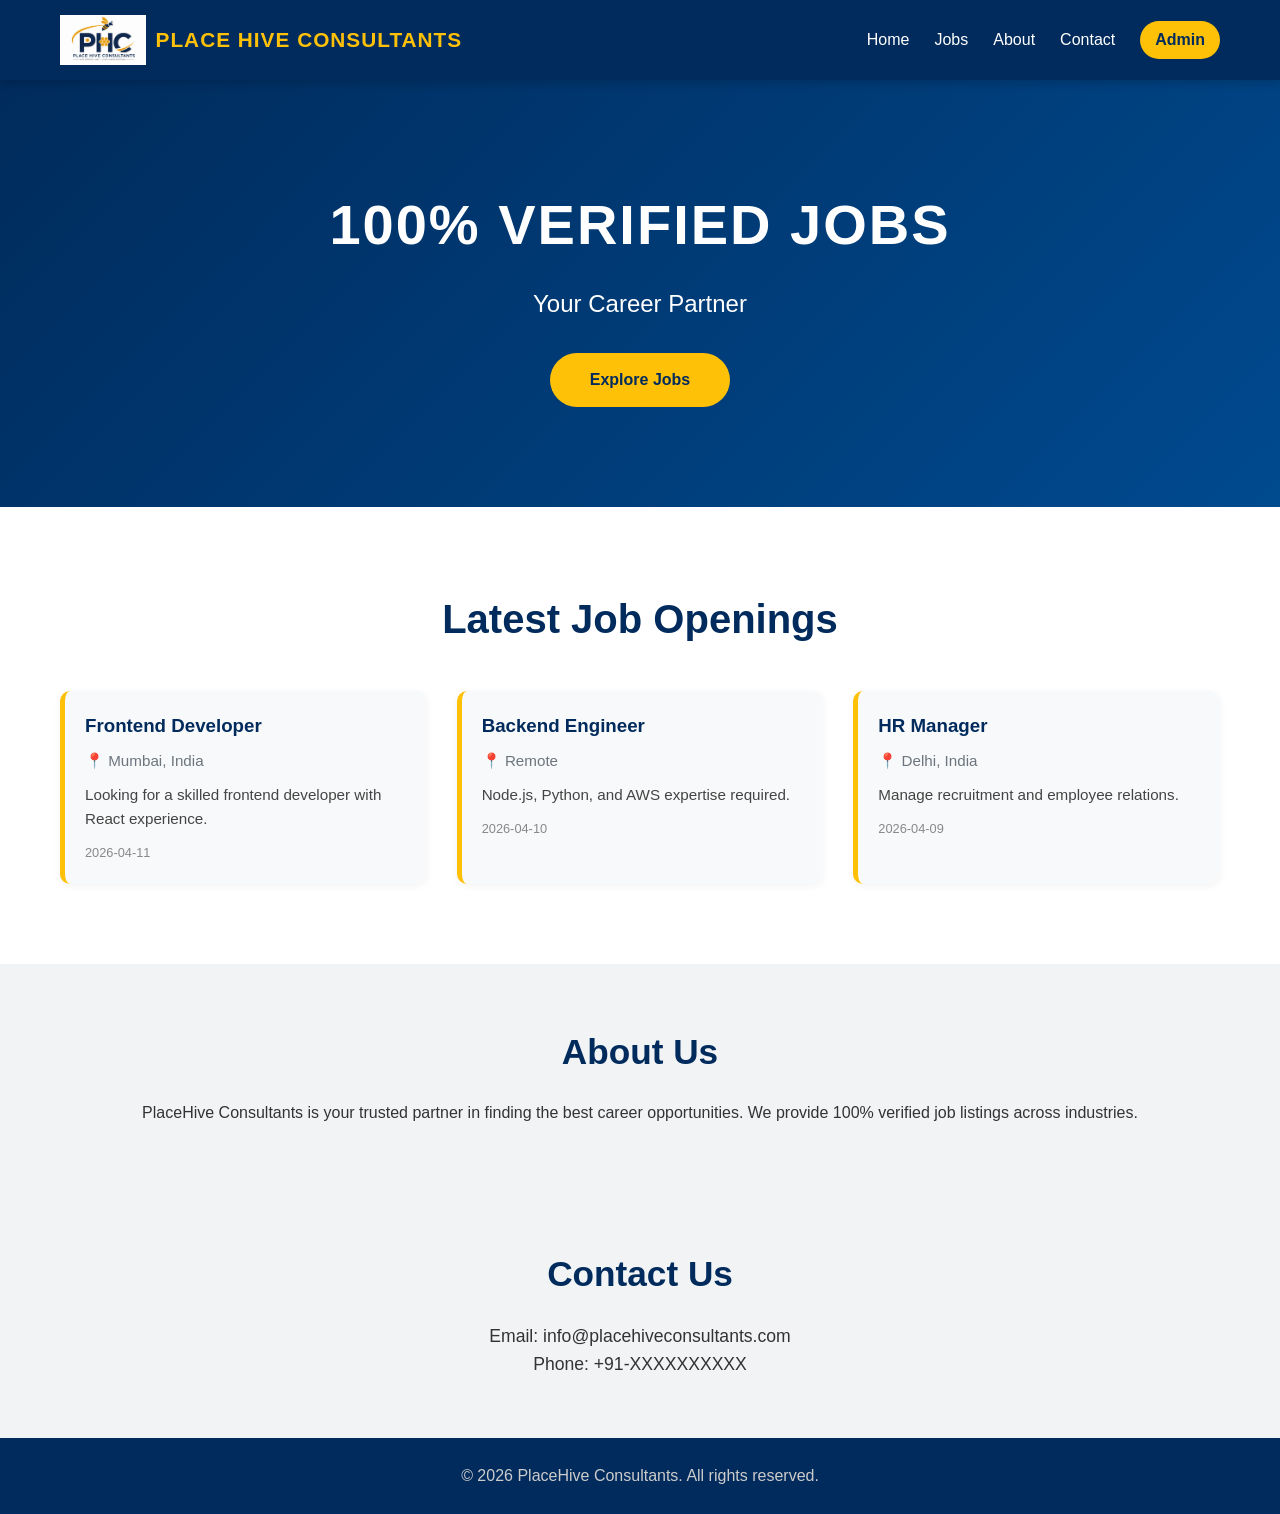
<file: placehiveconsultant/index.html>
<!DOCTYPE html>
<html lang="en">
<head>
    <meta charset="UTF-8" />
    <meta name="viewport" content="width=device-width, initial-scale=1.0" />
    <title>PlaceHive Consultants - Your Career Partner</title>
    <link rel="stylesheet" href="style.css" />
</head>
<body>
    <!-- Header -->
    <header>
        <div class="container">
            <div class="logo">
                <img src="logo.jpeg" alt="PlaceHive Consultants" />
                <span class="brand">PLACE HIVE CONSULTANTS</span>
            </div>
            <nav>
                <a href="#home">Home</a>
                <a href="#jobs">Jobs</a>
                <a href="#about">About</a>
                <a href="#contact">Contact</a>
                <!-- Admin link for CMS login -->
                <a href="/admin/" class="admin-btn">Admin</a>
            </nav>
            <button class="hamburger" id="hamburger">☰</button>
        </div>
    </header>

    <!-- Hero Section -->
    <section id="home" class="hero">
        <div class="container">
            <h1>100% VERIFIED JOBS</h1>
            <p>Your Career Partner</p>
            <a href="#jobs" class="cta-btn">Explore Jobs</a>
        </div>
    </section>

    <!-- Jobs Section (Dynamic list from CMS) -->
    <section id="jobs" class="jobs-section">
        <div class="container">
            <h2>Latest Job Openings</h2>
            <div id="job-list" class="job-list">
                <!-- Jobs will be loaded here via JS -->
                <p>Loading jobs...</p>
            </div>
        </div>
    </section>

    <!-- About Section -->
    <section id="about" class="about">
        <div class="container">
            <h2>About Us</h2>
            <p>
                PlaceHive Consultants is your trusted partner in finding the best career opportunities.
                We provide 100% verified job listings across industries.
            </p>
        </div>
    </section>

    <!-- Contact Section -->
    <section id="contact" class="contact">
        <div class="container">
            <h2>Contact Us</h2>
            <p>Email: info@placehiveconsultants.com</p>
            <p>Phone: +91-XXXXXXXXXX</p>
        </div>
    </section>

    <!-- Footer -->
    <footer>
        <div class="container">
            <p>&copy; 2026 PlaceHive Consultants. All rights reserved.</p>
        </div>
    </footer>

    <!-- Our JS file -->
    <script src="script.js"></script>
<script src="https://identity.netlify.com/v1/netlify-identity-widget.js"></script>

<script>
if (window.netlifyIdentity) {
    window.netlifyIdentity.init();

    const hash = window.location.hash;

    if (
        hash.includes("recovery_token") ||
        hash.includes("invite_token") ||
        hash.includes("confirmation_token")
    ) {
        window.location.replace("/admin/" + hash);
    }
}
</script>
</body>
</html>
</file>
<file: placehiveconsultant/style.css>
/* Reset and Base */
* {
    margin: 0;
    padding: 0;
    box-sizing: border-box;
    font-family: 'Segoe UI', Tahoma, Geneva, Verdana, sans-serif;
}

body {
    background: #f8f9fa;
    color: #333;
    line-height: 1.6;
}

.container {
    max-width: 1200px;
    margin: 0 auto;
    padding: 0 20px;
}

/* Header */
header {
    background: #002b5c;
    color: #fff;
    padding: 15px 0;
    position: sticky;
    top: 0;
    z-index: 100;
    box-shadow: 0 2px 10px rgba(0,0,0,0.2);
}

header .container {
    display: flex;
    justify-content: space-between;
    align-items: center;
}

.logo {
    display: flex;
    align-items: center;
    gap: 10px;
}

.logo img {
    height: 50px;
    width: auto;
}

.brand {
    font-weight: 700;
    font-size: 1.3rem;
    letter-spacing: 1px;
    color: #ffc107;
}

nav {
    display: flex;
    align-items: center;
    gap: 25px;
}

nav a {
    color: #fff;
    text-decoration: none;
    font-weight: 500;
    transition: color 0.3s;
}

nav a:hover {
    color: #ffc107;
}

.admin-btn {
    background: #ffc107;
    color: #002b5c !important;
    padding: 6px 15px;
    border-radius: 20px;
    font-weight: 700;
    transition: background 0.3s;
}

.admin-btn:hover {
    background: #e0a800;
}

.hamburger {
    display: none;
    font-size: 2rem;
    background: none;
    border: none;
    color: #fff;
    cursor: pointer;
}

/* Hero Section */
.hero {
    background: linear-gradient(135deg, #002b5c, #004a8f);
    color: #fff;
    padding: 100px 0;
    text-align: center;
}

.hero h1 {
    font-size: 3.5rem;
    margin-bottom: 15px;
    letter-spacing: 2px;
}

.hero p {
    font-size: 1.5rem;
    margin-bottom: 30px;
    font-weight: 300;
}

.cta-btn {
    background: #ffc107;
    color: #002b5c;
    padding: 14px 40px;
    border-radius: 30px;
    font-weight: 700;
    text-decoration: none;
    display: inline-block;
    transition: transform 0.3s, box-shadow 0.3s;
}

.cta-btn:hover {
    transform: scale(1.05);
    box-shadow: 0 5px 20px rgba(255, 193, 7, 0.4);
}

/* Jobs Section */
.jobs-section {
    padding: 80px 0;
    background: #fff;
}

.jobs-section h2 {
    text-align: center;
    font-size: 2.5rem;
    margin-bottom: 40px;
    color: #002b5c;
}

.job-list {
    display: grid;
    grid-template-columns: repeat(auto-fill, minmax(300px, 1fr));
    gap: 30px;
}

.job-item {
    background: #f8f9fa;
    padding: 20px;
    border-radius: 10px;
    border-left: 5px solid #ffc107;
    box-shadow: 0 2px 8px rgba(0,0,0,0.05);
    transition: transform 0.2s;
}

.job-item:hover {
    transform: translateY(-5px);
}

.job-item h3 {
    color: #002b5c;
    margin-bottom: 8px;
}

.job-item .location {
    color: #6c757d;
    font-size: 0.95rem;
    margin-bottom: 10px;
}

.job-item .description {
    font-size: 0.95rem;
    color: #444;
}

.job-item .date {
    font-size: 0.8rem;
    color: #888;
    margin-top: 12px;
}

/* About & Contact */
.about, .contact {
    padding: 60px 0;
    text-align: center;
    background: #f1f3f5;
}

.about h2, .contact h2 {
    font-size: 2.2rem;
    color: #002b5c;
    margin-bottom: 20px;
}

.contact p {
    font-size: 1.1rem;
}

/* Footer */
footer {
    background: #002b5c;
    color: #ccc;
    padding: 25px 0;
    text-align: center;
}

/* Responsive */
@media (max-width: 768px) {
    .logo .brand {
        font-size: 1rem;
    }

    nav {
        display: none;
        flex-direction: column;
        background: #002b5c;
        position: absolute;
        top: 75px;
        left: 0;
        width: 100%;
        padding: 20px;
        gap: 15px;
        box-shadow: 0 10px 15px rgba(0,0,0,0.2);
    }

    nav.active {
        display: flex;
    }

    .hamburger {
        display: block;
    }

    .hero h1 {
        font-size: 2.2rem;
    }

    .hero p {
        font-size: 1.2rem;
    }

    .jobs-section h2 {
        font-size: 2rem;
    }
}
</file>
